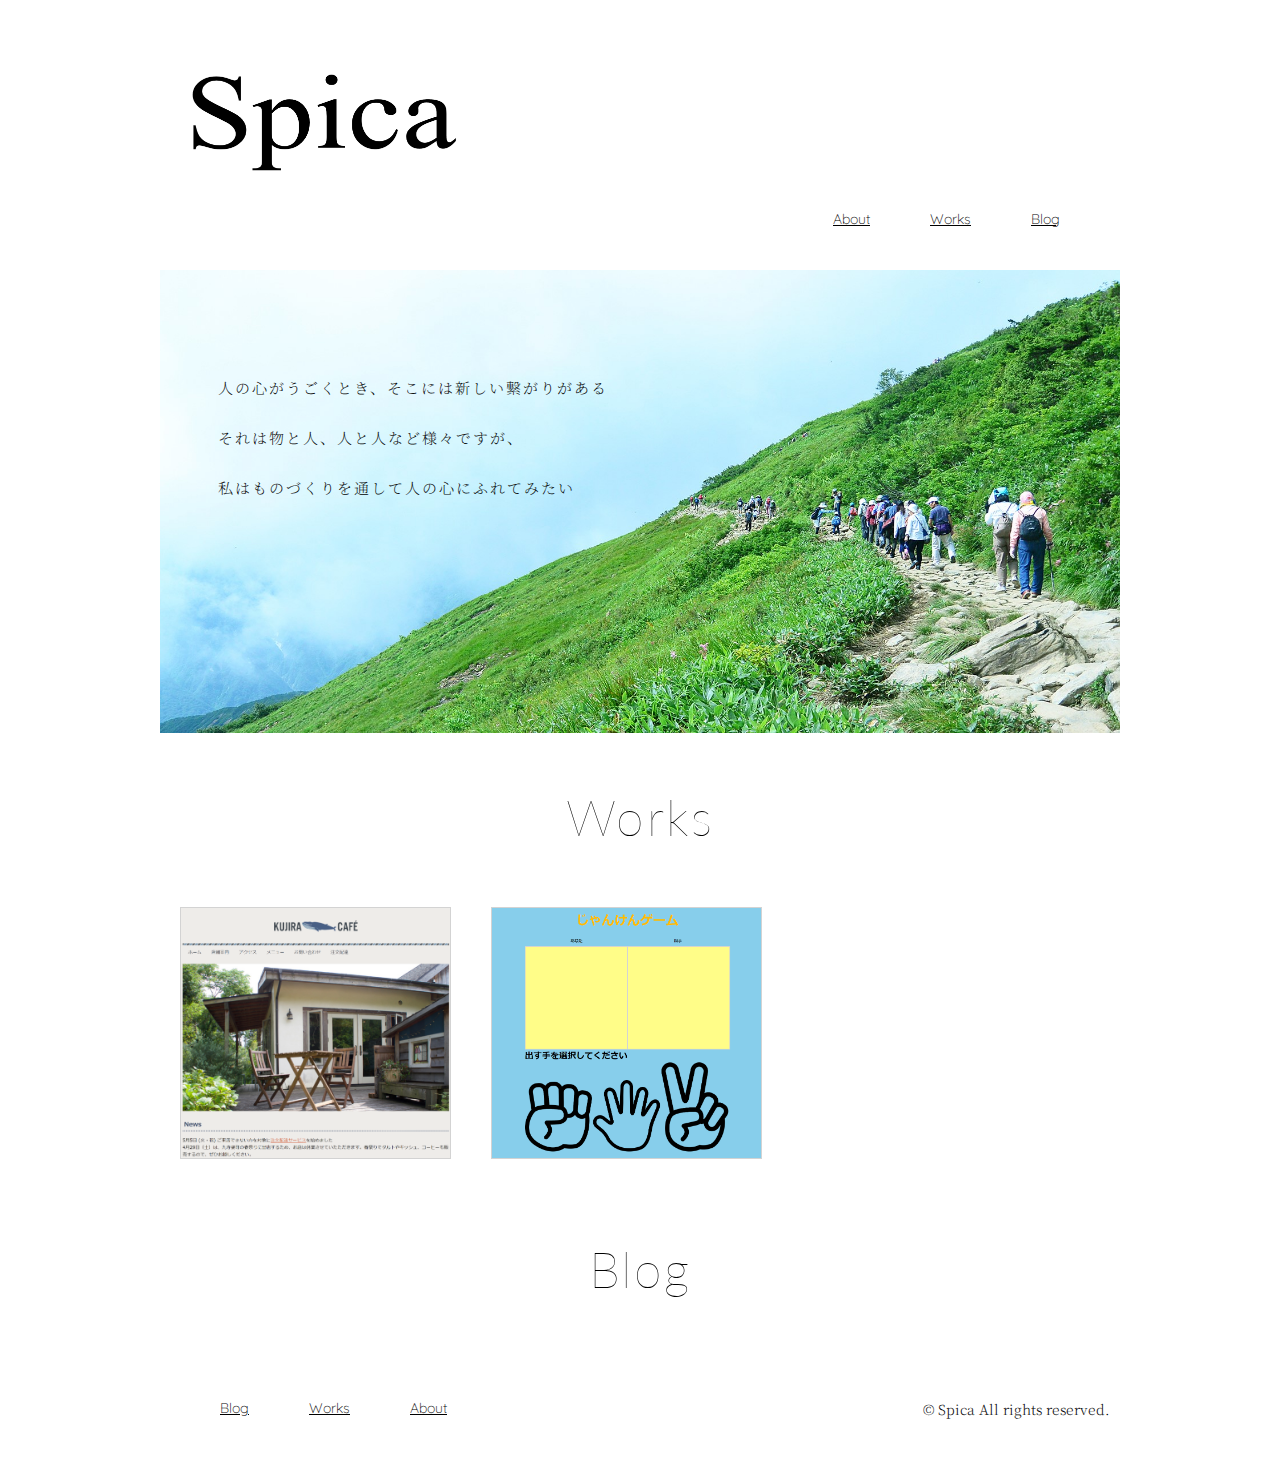
<file: index.html>
<!DOCTYPE html>
<html lang="ja">
 <head>
 <meta charset="utf-8">
 <title>Home | Spica</title>
 <meta name="viewport" content="width=device-width,initial-scale=1.0,minimum-scale=1.0">
 <meta name="viewport" content="width=device-width,initial-scale=1.0,minimum-scale=1.0">
 <meta name="description" content="作品集">
 <meta name="keywords" content="ホーム">
 <link rel="stylesheet" href="css/style.css">
 <!--[if lt IE 9]>
 <script src="http://html5shiv.googlecode.com/svn/trunk/html5.js"></script>
 <script src="http://css3-mediaqueries-js.googlecode.com/svn/trunk/css3-mediaqueries.js"></script>
 <![endif]-->
 <!--font読み込み-->
 <link href="https://fonts.googleapis.com/css2?family=Lato:wght@100;300&family=Noto+Serif+JP&family=Quicksand:wght@300&display=swap" rel="stylesheet">
 </head>
 
 <body class="body">
    <!----- ヘッダー ----->
    <header class="header">
        <h1><a href="index.html"><img src="images/logo.png" alt="Spica"></a></h1>
        <nav>
            <ul>
                <!--
                <li><a href="contact.php">Contact</a></li>
                -->
                <li><a href="blog.html">Blog</a></li>
                <li><a href="works.html">Works</a></li>
                <li><a href="about.html">About</a></li>
            </ul>
        </nav>
    </header>

    <!----- ヘッダー END ----->
    
    <!----- メインコンテンツ ----->
    <main>
        <div class="key_visual">
            <img src="images/key_visual.jpg" alt="">
            <p>人の心がうごくとき、そこには新しい繋がりがある<br>それは物と人、人と人など様々ですが、<br>私はものづくりを通して人の心にふれてみたい</p>
        </div>

        <div class="home_works">
            <h2>Works</h2>
            <div class="home_works_items">
                <div class="home_works_item"><a href="http://takanen0829.php.xdomain.jp/cafe/"><img src="images/KUJIRA_CAFE.png" alt="KUJIRA CAFE"></a></div>
                <div class="home_works_item"><a href="https://takanezawa0829.github.io/Rock-paper-scissors/index.html"><img src="images/Rock-paper-scissors.png" alt="じゃんけんゲーム"></a></div>

                <!--テンプレート
                <div class="home_works_item"><a href=""><img src="images/" alt=""></a></div>
                -->
            </div>
        </div>

        <div class="home_blog">
            <h2>Blog</h2>
            <div class="home_blog_items">

                <!--テンプレート         
                <div class="home_blog_item">
                    <img src="images/sample.jpg" alt="">
                    <p>ここに本文</p>
                </div>
                -->
            </div>
        </div>
    </main>
    <!----- メインコンテンツ END ----->
    
    <!----- フッター ----->
    <footer class="footer">
        <nav>
            <ul>
                <!--
                <li><a href="contact.php">Contact</a></li>
                -->
                <li><a href="blog.html">Blog</a></li>
                <li><a href="works.html">Works</a></li>
                <li><a href="about.html">About</a></li>
            </ul>
        </nav>
        <p>© Spica All rights reserved.</p>
    </footer>
    <!----- フッター END ----->
 </body>
</html>
</file>
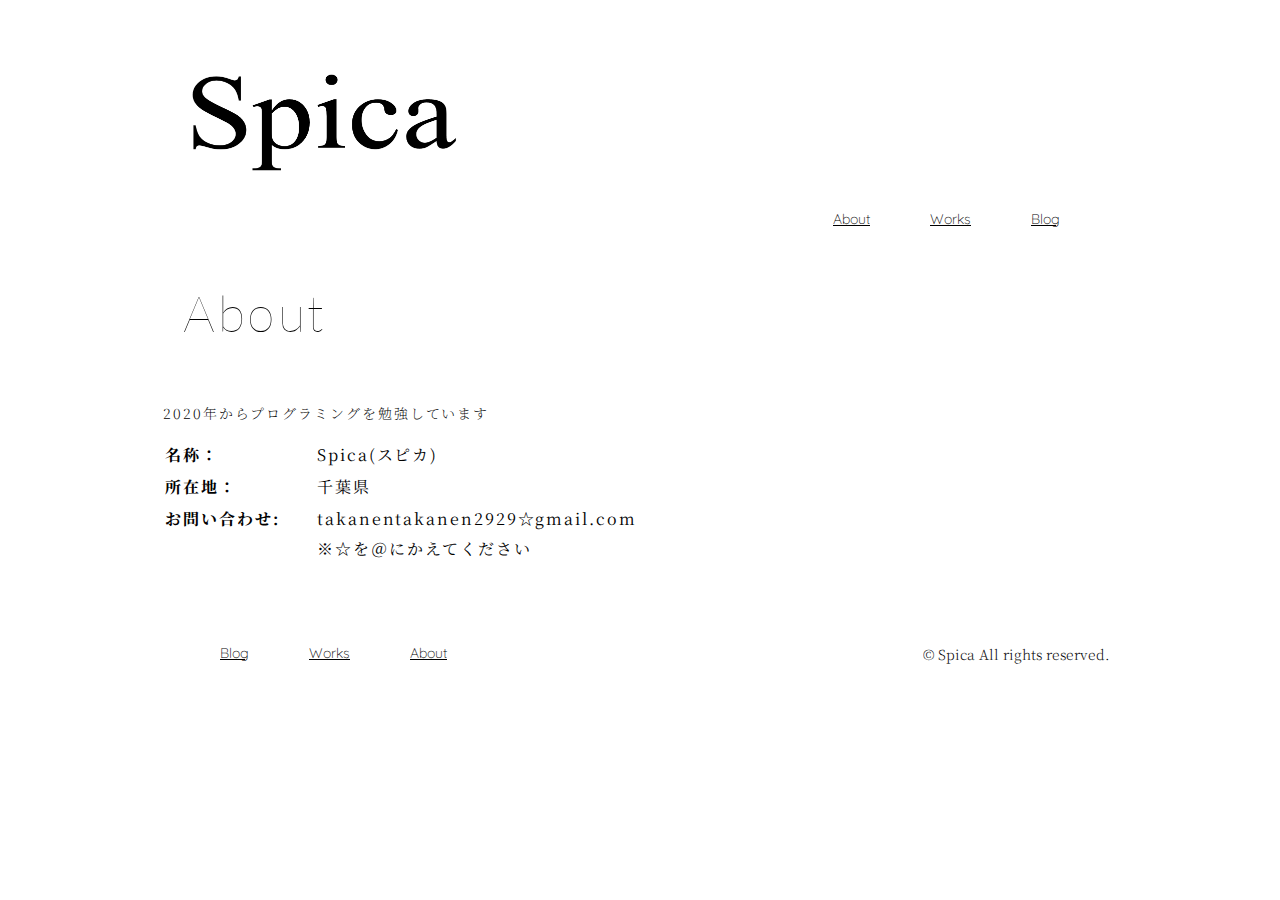
<file: about.html>
<!DOCTYPE html>
<html lang="ja">
 <head>
 <meta charset="utf-8">
 <title>About | Spica</title>
 <meta name="viewport" content="width=device-width,initial-scale=1.0,minimum-scale=1.0">
 <meta name="description" content="作品集">
 <meta name="keywords" content="プロフィール">
 <link rel="stylesheet" href="css/style.css">
 <!--[if lt IE 9]>
 <script src="http://html5shiv.googlecode.com/svn/trunk/html5.js"></script>
 <script src="http://css3-mediaqueries-js.googlecode.com/svn/trunk/css3-mediaqueries.js"></script>
 <![endif]-->
 <!--font読み込み-->
 <link href="https://fonts.googleapis.com/css2?family=Lato:wght@100;300&family=Noto+Serif+JP&family=Quicksand:wght@300&display=swap" rel="stylesheet">
 </head>
 
 <body class="body">
    <!----- ヘッダー ----->
    <header class="header">
        <h1><a href="index.html"><img src="images/logo.png" alt="Spica"></a></h1>
        <nav>
            <ul>
                <!--
                <li><a href="contact.php">Contact</a></li>
                -->
                <li><a href="blog.html">Blog</a></li>
                <li><a href="works.html">Works</a></li>
                <li><a href="about.html">About</a></li>
            </ul>
        </nav>
    </header>
    
    <!----- ヘッダー END ----->
    
    <!----- メインコンテンツ ----->
    <main class="introduction">
        <h2>About</h2>
        <p>2020年からプログラミングを勉強しています</p>
        <table>
            <tr>
                <th>名称：</th>
                <td>Spica(スピカ)</td>
            </tr>
            <tr>
                <th>所在地：</th>
                <td>千葉県</td>
            </tr>
            <tr>
                <th>お問い合わせ:</th>
                <td>takanentakanen2929☆gmail.com<br>※☆を＠にかえてください</td>
            </tr>
        </table>
    </main>    
    <!----- メインコンテンツ END ----->
    
    <!----- フッター ----->
    <footer class="footer">
        <nav>
            <ul>
                <!--
                <li><a href="contact.php">Contact</a></li>
                -->
                <li><a href="blog.html">Blog</a></li>
                <li><a href="works.html">Works</a></li>
                <li><a href="about.html">About</a></li>
            </ul>
        </nav>
        <p>© Spica All rights reserved.</p>
    </footer>
    <!----- フッター END ----->
 </body>
</html>
</file>
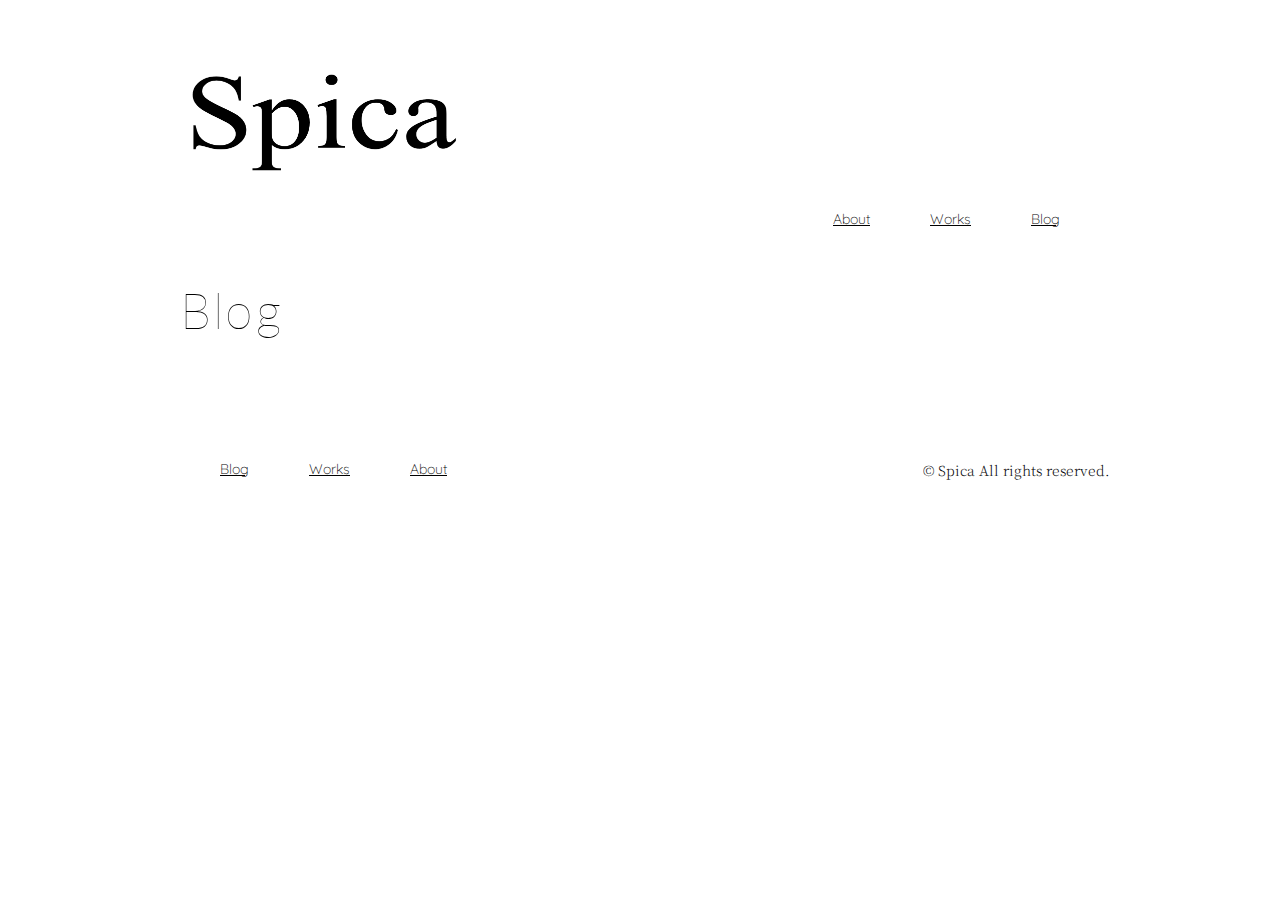
<file: blog.html>
<!DOCTYPE html>
<html lang="ja">
 <head>
 <meta charset="utf-8">
 <title>Blog | Spica</title>
 <meta name="viewport" content="width=device-width,initial-scale=1.0,minimum-scale=1.0">
 <meta name="description" content="作品集">
 <meta name="keywords" content="ブログ">
 <link rel="stylesheet" href="css/style.css">
 <!--[if lt IE 9]>
 <script src="http://html5shiv.googlecode.com/svn/trunk/html5.js"></script>
 <script src="http://css3-mediaqueries-js.googlecode.com/svn/trunk/css3-mediaqueries.js"></script>
 <![endif]-->
 <!--font読み込み-->
 <link href="https://fonts.googleapis.com/css2?family=Lato:wght@100;300&family=Noto+Serif+JP&family=Quicksand:wght@300&display=swap" rel="stylesheet">
 </head>
 
 <body class="body">
    <!----- ヘッダー ----->
    <header class="header">
        <h1><a href="index.html"><img src="images/logo.png" alt="Spica"></a></h1>
        <nav>
            <ul>
                <!--
                <li><a href="contact.php">Contact</a></li>
                -->
                <li><a href="blog.html">Blog</a></li>
                <li><a href="works.html">Works</a></li>
                <li><a href="about.html">About</a></li>
            </ul>
        </nav>
    </header>

    <!----- ヘッダー END ----->
    
    <!----- メインコンテンツ ----->
    <main>
        <h2>Blog</h2>
        <div class="blog_items">

            <!--テンプレート
            <div class="blog_item">
                <h3>ここにタイトル</h3>
                <img src="images/sample.jpg" alt="">

                <p class="blog_text">ここに本文</p>
                <p class="days">2020/日付</p>
            </div>
            -->
        </div>
    </main>
    <!----- メインコンテンツ END ----->
    
    <!----- フッター ----->
    <footer class="footer">
        <nav>
            <ul>
                <!--
                <li><a href="contact.php">Contact</a></li>
                -->
                <li><a href="blog.html">Blog</a></li>
                <li><a href="works.html">Works</a></li>
                <li><a href="about.html">About</a></li>
            </ul>
        </nav>
        <p>© Spica All rights reserved.</p>
    </footer>
    <!----- フッター END ----->
 </body>
</html>
</file>
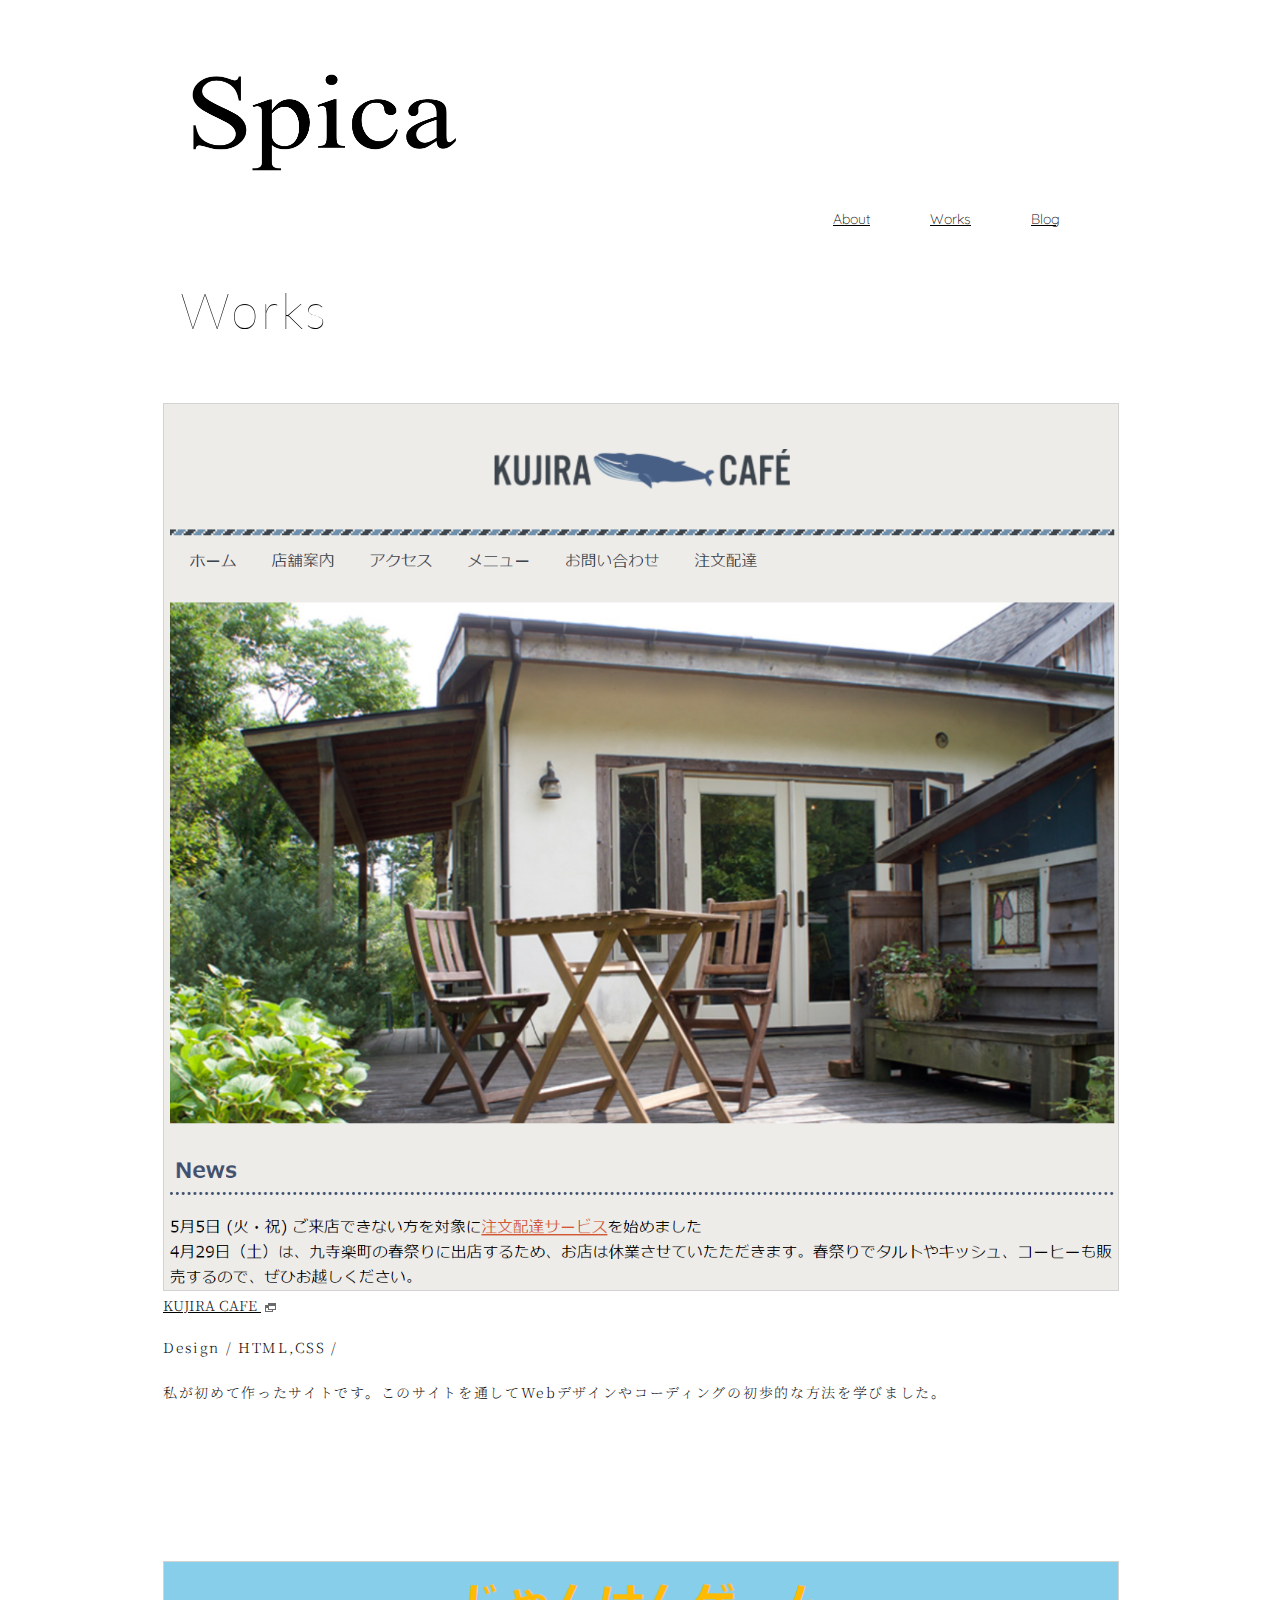
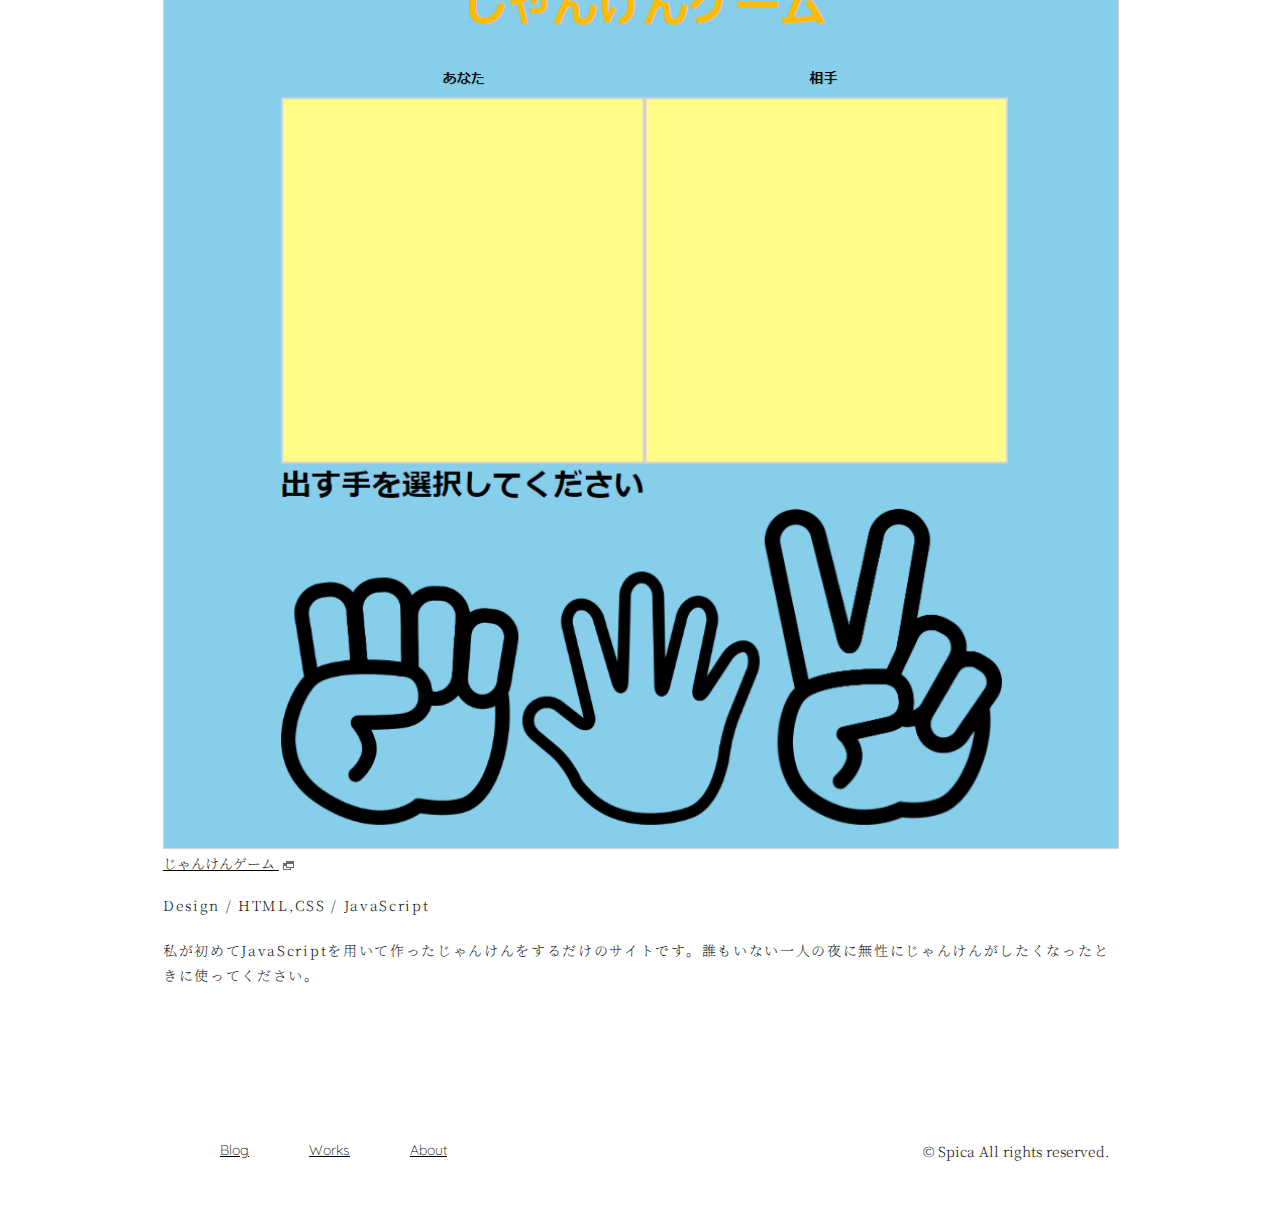
<file: works.html>
<!DOCTYPE html>
<html lang="ja">
 <head>
 <meta charset="utf-8">
 <title>Works | Spica</title>
 <meta name="viewport" content="width=device-width,initial-scale=1.0,minimum-scale=1.0">
 <meta name="description" content="作品集">
 <meta name="keywords" content="作品集">
 <link rel="stylesheet" href="css/style.css">
 <!--[if lt IE 9]>
 <script src="http://html5shiv.googlecode.com/svn/trunk/html5.js"></script>
 <script src="http://css3-mediaqueries-js.googlecode.com/svn/trunk/css3-mediaqueries.js"></script>
 <![endif]-->
 <!--font読み込み-->
 <link href="https://fonts.googleapis.com/css2?family=Lato:wght@100;300&family=Noto+Serif+JP&family=Quicksand:wght@300&display=swap" rel="stylesheet">
 </head>
 
 <body class="body">
    <!----- ヘッダー ----->
    <header class="header">
        <h1><a href="index.html"><img src="images/logo.png" alt="Spica"></a></h1>
        <nav>
            <ul>
                <!--
                <li><a href="contact.php">Contact</a></li>
                -->
                <li><a href="blog.html">Blog</a></li>
                <li><a href="works.html">Works</a></li>
                <li><a href="about.html">About</a></li>
            </ul>
        </nav>
    </header>
    
    <!----- ヘッダー END ----->
    
    <!----- メインコンテンツ ----->
    <main class="works">
        <h2>Works</h2>
        <div class="works_items">
            <div class="works_item">
                <a href="http://takanen0829.php.xdomain.jp/cafe/">
                    <img src="images/KUJIRA_CAFE.png" alt="" class="works_item_img">
                    <strong><span>KUJIRA CAFE</span></strong>
                    <img src="images/icon_popup.gif" alt="" class="works_item_icon">
                </a>
                <p>Design / HTML,CSS /</p>
                <p>私が初めて作ったサイトです。このサイトを通してWebデザインやコーディングの初歩的な方法を学びました。</p>
            </div>
            <div class="works_item">
                <a href="https://takanezawa0829.github.io/Rock-paper-scissors/index.html">
                    <img src="images/Rock-paper-scissors.png" alt="じゃんけんゲーム" class="works_item_img">
                    <strong><span>じゃんけんゲーム</span></strong>
                    <img src="images/icon_popup.gif" alt="" class="works_item_icon">
                </a>
                <p>Design / HTML,CSS / JavaScript</p>
                <p>私が初めてJavaScriptを用いて作ったじゃんけんをするだけのサイトです。誰もいない一人の夜に無性にじゃんけんがしたくなったときに使ってください。</p>
            </div>
            <!--テンプレート
            <div class="works_item">
                <a href="url">
                    <img src="images/sample.jpg" alt="" class="works_item_img">
                    <strong><span>サイト名</span></strong>
                    <img src="images/icon_popup.gif" alt="" class="works_item_icon">
                </a>
                <p>した仕事、使った言語</p>
                <p>ここは本文</p>
            </div>            
            -->
        </div>
    </main>
    <!----- メインコンテンツ END ----->

    <!----- フッター ----->
    <footer class="footer">
        <nav>
                <!--
                <li><a href="contact.php">Contact</a></li>
                -->
                <li><a href="blog.html">Blog</a></li>
                <li><a href="works.html">Works</a></li>
                <li><a href="about.html">About</a></li>
        </nav>
        <p>© Spica All rights reserved.</p>
    </footer>
    <!----- フッター END ----->
 </body>
</html>
</file>
<file: css/style.css>
@charset "UTF-8";
/* すべてのwebページに適用される */
*{
    padding: 0;
    margin: 0;
}
.body{
    text-align: left;
    max-width: 960px;
    margin-right: auto;
    margin-left: auto;
}
h2{
    text-align: left;
    margin: 10px 20px 60px 20px;
    font-weight: 100;
    font-size: 50px;
    letter-spacing: 0.05em;
    font-family: 'Lato', sans-serif;
}
h3{
    text-align: left;
    margin: 10px 20px 25px 20px;
    font-weight: 100;
    letter-spacing: 0.05em;
    font-family: 'Lato', sans-serif;
}
p,a,span{
    font-size: 14px;
    font-weight: lighter;
    font-family: 'Noto Serif JP', serif;
}
li a{
    font-family: 'Quicksand', sans-serif;
}
/*ヘッダー*/
.header{
    padding-top: 30px;
    padding-bottom: 60px;
}
.header img{
    zoom: 25%;
}
.header ul{
    text-align: right;
    padding-top: 3px;
    
}
.header li{
    list-style: none;
    float: right;
    padding-right: 60px;
}
a{
    color: black;
    text-transform: none;
}
a:visited{
    color: black;
    text-decoration: none;
}
a:hover{
    color: lightskyblue;
}
a:active{
    color: blue;
}
/*home*/
.key_visual{
    position: relative;
}
.key_visual img{
    width: 100%;
    max-width: 960px;
    text-align: center;
}
.key_visual p{
    width: 100%;
    max-width: 960px;
    position: absolute;
    top: 20%;
    left: 6%;
    font-size: 1.7vw;
    letter-spacing: 2px;
    line-height: 5vw;
}
.home_works h2{
    text-align: center;
    margin: 50px 20px 40px 20px;
}
.home_works_item img{
    margin: 20px;
    width: 28%;
    float: left;
    border: solid 1px lightgray;
}
.home_blog h2{
    text-align: center;
    margin: 50px 20px 40px 20px;
}
.home_blog{
    clear: both;
    padding-top: 10px;
}
.home_blog_item{
    display: inline-block;
    vertical-align: top;
    width: 28%;
    margin: 20px;
    overflow-wrap: break-word;
    text-align: right;
}
.home_blog_item img{
    width: 100%;
}
.home_blog_item p{
    width: 100%;
    text-align: left;
    letter-spacing: 0.1em;
}
.footer{
    clear: both;
}
.footer ul{
    text-align: right;
    padding-top: 60px;
    
}
.footer li{
    list-style: none;
    float: left;
    padding-left: 60px;
    margin-bottom: 50px;
}
.footer p{
    float: right;
    padding: 0 10px 10px 10px;
}
/*About*/
.introduction{
    letter-spacing: 0.12em;
    padding: 3px;
}
.introduction table{
    margin: 15px 0;
    font-family: 'Noto Serif JP', serif;
    line-height: 30px;
}
.introduction th{
    width: 150px;
    vertical-align: top;
} 
/*Works*/
.works_item{
    margin-bottom: 150px;
    padding: 3px;
}
.works_item_img{
    width: 100%;
    border: 1px solid lightgray;
}
.works_item_icon{
    width: 11px;
    height: 9px;
    vertical-align: middle;
    padding-left: 4px;
}
.works_item p{
    padding-top: 20px;
    letter-spacing: 0.12em;
    line-height: 25px;
}
/*blog*/
.blog_items img{
    width: 45%;
    float: left;
    margin: 5px;
}
.blog_text{
    width: 45%;
    float: left;
    margin: 5px 10px 5px 10px;
    overflow-wrap: break-word;
}
.blog_item{
    clear: both;
    margin-bottom: 20px;
}
.days{
    width: 100%;
    clear: both;
    text-align: right;
    font-size: 12px;
    padding: 5px 10px 5px 0px;
    
}
/*スマートフォン向けCSS*/
@media screen and (min-width:960px){
  /*画面幅が960px以上の時*/
  .key_visual p{
    width: 100%;
    max-width: 960px;
    position: absolute;
    top: 20%;
    left: 6%;
    font-size: 15px;
    letter-spacing: 2px;
    line-height: 50px;
}
}

@media screen and (max-width:480px){
  /*画面幅が480pxまでの時*/
.header ul{
    text-align: right;
    padding-top: 3px;
}
.header li{
    width: 100%;
    list-style: none;
    clear: both;
    padding-right: 0px;
    margin: 0 20px 0 20px;
    text-align: right;
    letter-spacing: 2px;
    line-height: 30px;
}
/*home*/
.key_visual{
    margin-top: 30px;
}
.key_visual p{
    width: 100%;
    max-width: 960px;
    position: absolute;
    top: 15%;
    left: 6%;
    font-size: 1.9vw;
    letter-spacing: 2px;
    line-height: 5vw;
}
.footer li{
    list-style: none;
    float: left;
    padding-left: 60px;
    margin-bottom: 50px;
}
.home_works_item img{
    margin: 10px;
    width: 44%;
}
.home_blog_item{
    display: inline-block;
    vertical-align: top;
    width: 43%;
    margin: 8px;
    overflow-wrap: break-word;
    text-align: right;
}
.introduction{
    font-size: 12px;
}
}
</file>
